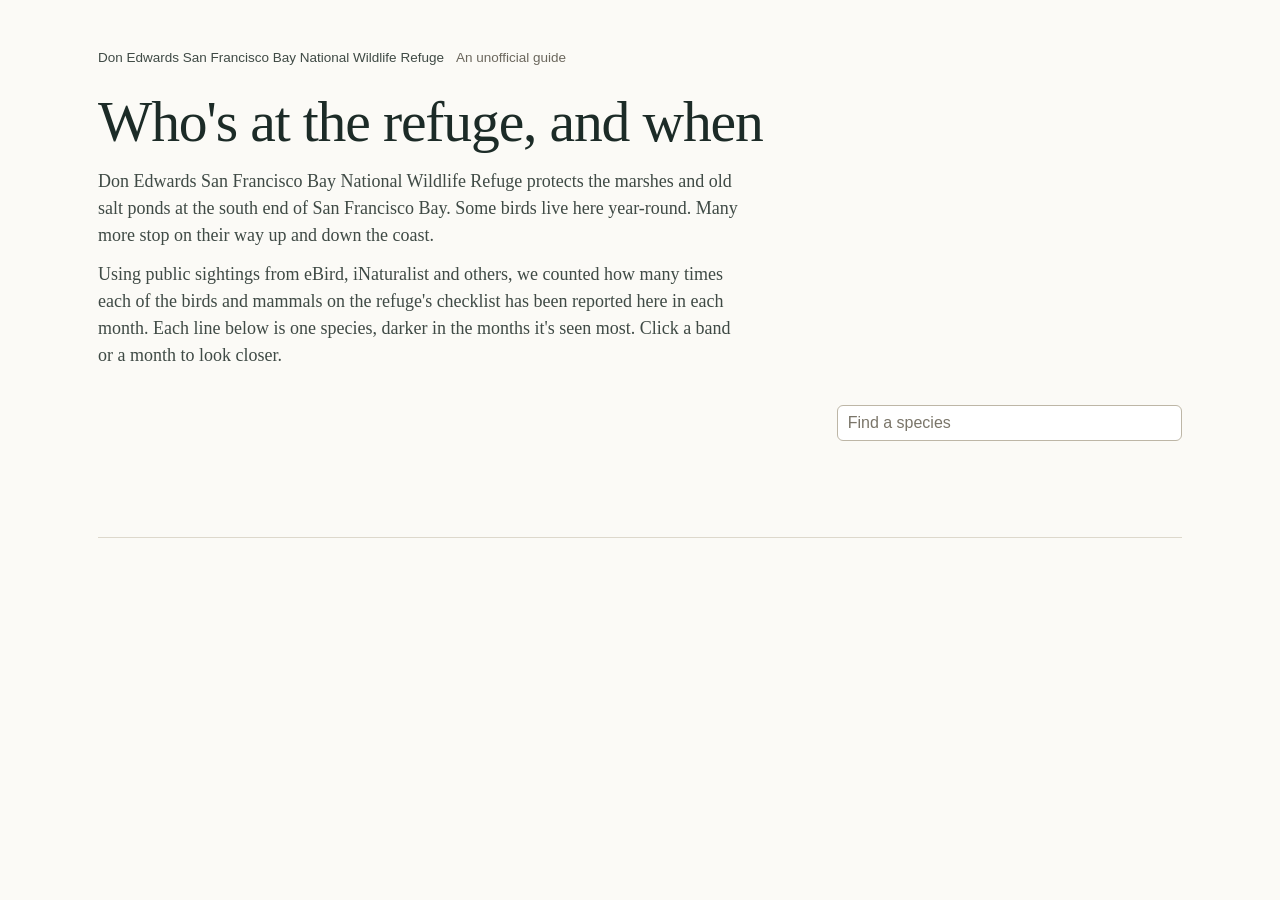
<file: site/template.html>
<!DOCTYPE html>
<html lang="en">
<head>
<meta charset="utf-8">
<meta name="viewport" content="width=device-width, initial-scale=1">
<title>Birds at Don Edwards SF Bay Refuge, month by month</title>
<meta name="description" content="When to see each of the <!--COUNT--> birds and mammals at Don Edwards San Francisco Bay National Wildlife Refuge, month by month, from public eBird and iNaturalist sightings.">
<link rel="canonical" href="https://aksheyd.github.io/desfb/">
<link rel="alternate" type="application/json" href="data/species.json" title="Monthly sightings for every species">
<meta name="robots" content="index, follow, max-image-preview:large">
<meta name="theme-color" content="#fbfaf6">
<meta property="og:type" content="website">
<meta property="og:locale" content="en_US">
<meta property="og:site_name" content="Don Edwards SF Bay Refuge, an unofficial guide">
<meta property="og:title" content="Who's at the refuge, and when">
<meta property="og:description" content="Month by month, the <!--COUNT--> birds and mammals of Don Edwards San Francisco Bay National Wildlife Refuge, from public sightings.">
<meta property="og:url" content="https://aksheyd.github.io/desfb/">
<meta property="og:image" content="https://aksheyd.github.io/desfb/og.png">
<meta property="og:image:width" content="1200">
<meta property="og:image:height" content="630">
<meta property="og:image:alt" content="A chart of <!--COUNT--> species as lines across twelve months, darker when seen more often, with an orange line marking today.">
<meta name="twitter:card" content="summary_large_image">
<link rel="icon" href="data:image/svg+xml,%3Csvg xmlns='http://www.w3.org/2000/svg' viewBox='0 0 32 32'%3E%3Crect width='32' height='32' rx='7' fill='%23fbfaf6'/%3E%3Cg fill='%230f4c46'%3E%3Crect x='6' y='8' width='20' height='2.5' rx='1'/%3E%3Crect x='6' y='13' width='20' height='2.5' rx='1' opacity='.7'/%3E%3Crect x='6' y='18' width='20' height='2.5' rx='1' opacity='.45'/%3E%3Crect x='6' y='23' width='20' height='2.5' rx='1' opacity='.25'/%3E%3C/g%3E%3Crect x='19' y='5' width='2' height='22' fill='%23d9480f'/%3E%3C/svg%3E">
<script type="application/ld+json">/*JSONLD*/</script>
<style>
:root{--paper:#fbfaf6;--ink:#1c2b27;--ink2:#3f4a45;--muted:#6b675d;--rule:#ddd8cc;--empty:#ebe7dd;--today:#d9480f;--today-text:#c2410c;--gap:48px;
--serif:Georgia,'Iowan Old Style','Times New Roman',serif;
--sans:ui-sans-serif,-apple-system,BlinkMacSystemFont,"Segoe UI Variable Display","Segoe UI",Helvetica,"Apple Color Emoji","Noto Sans Arabic","Noto Sans Hebrew",Arial,sans-serif,"Segoe UI Emoji","Segoe UI Symbol";
--ease:cubic-bezier(.23,1,.32,1)}
*{box-sizing:border-box}
html{color-scheme:light}
body{margin:0;background:var(--paper);color:var(--ink);font:16px/24px var(--sans);-webkit-font-smoothing:antialiased}
[hidden]{display:none!important}
button{font:inherit;color:inherit}
.page{max-width:1180px;margin:0 auto;padding:48px clamp(20px,4vw,48px) 96px}
.cols{display:grid;grid-template-columns:minmax(0,2fr) minmax(0,1fr);column-gap:var(--gap)}

.head{align-items:end;margin-bottom:36px}
.site{display:flex;flex-wrap:wrap;gap:0 12px;margin:0 0 24px;font-size:13.5px;line-height:20px;color:var(--ink2)}
.site span{color:var(--muted)}
h1{font-family:var(--serif);font-weight:normal;font-size:clamp(2.3rem,5vw,3.6rem);line-height:1.04;line-height:round(1.04em,1px);letter-spacing:-.02em;margin:0 0 16px;text-wrap:balance}
.dek{font:18px/27px var(--serif);color:var(--ink2);max-width:40rem;margin:0;text-wrap:pretty}
.dek + .dek{margin-top:12px}
.context{font-size:14px;line-height:20px;color:var(--ink2)}
.context h2{font:normal 22px/28px var(--serif);color:var(--ink);margin:0 0 4px}
.context h2 .yr{color:var(--muted)}
.context h2 .now{color:var(--today-text)}
.context p{margin:0 0 8px}
.moves{display:grid;grid-template-columns:auto 1fr;gap:4px 12px;margin:0}
.moves dt{font-weight:600;color:var(--ink)}
.moves dd{margin:0}
.link{background:none;border:0;padding:0;cursor:pointer;text-align:left;line-height:inherit;text-decoration:underline;text-decoration-color:#c9c3b5;text-underline-offset:3px;transition:text-decoration-color .15s var(--ease)}
.link:hover{text-decoration-color:var(--ink)}
.link:focus-visible,.months button:focus-visible,.x:focus-visible{outline:2px solid var(--ink);outline-offset:2px}
.back{display:inline-block;margin-top:12px;color:var(--ink)}

.fig{position:relative;padding-bottom:24px;line-height:20px}
.months{grid-row:1;grid-column:1;display:grid;grid-template-columns:repeat(12,minmax(0,1fr));align-self:end;margin-bottom:4px}
.months button{background:none;border:0;padding:6px 0;font-size:11.5px;line-height:16px;color:var(--muted);cursor:pointer;border-radius:4px;transition:background-color .15s var(--ease),color .15s var(--ease)}
@media (hover:hover) and (pointer:fine){.months button:hover{color:var(--ink);background:rgb(28 43 39 / .05)}}
.months button[aria-pressed=true]{color:var(--ink);font-weight:600;background:rgb(28 43 39 / .07)}
.find{grid-row:1;grid-column:2;align-self:end;margin-bottom:4px}
.find input{display:block;width:100%;font:16px/20px var(--sans);padding:7px 10px;border:1px solid #bdb6a6;border-radius:6px;background:#fff;color:var(--ink)}
.find input::placeholder{color:#7a7569}
.find input:focus-visible{outline:2px solid var(--ink);outline-offset:1px}
.find p{margin:4px 0 0;min-height:16px;font-size:12.5px;line-height:16px;color:var(--muted)}

.note{grid-column:2;grid-row:var(--r);position:relative;margin-bottom:20px}
.note::before,.detail::before{content:'';position:absolute;left:calc(8px - var(--gap));width:calc(var(--gap) - 20px);height:1px}
.note::before{top:12px;background:#b9b3a6}
.note h3{font:normal 18px/24px var(--serif);margin:0}
.note h3 span{font:13px/24px var(--sans);color:var(--muted);margin-left:6px}
.note p{margin:4px 0 6px;font-size:14px;line-height:20px;color:var(--muted);text-wrap:pretty}
.note .link{display:block;font-size:13px;line-height:20px;color:var(--ink2)}

.band{grid-column:1;grid-row:var(--r);margin-bottom:20px;cursor:zoom-in}
.band.open{grid-column:1/-1;grid-row:calc(var(--r) + 1);display:grid;grid-template-columns:subgrid;grid-auto-rows:14px;row-gap:2px;align-items:center;cursor:pointer}
.ln{height:2px;margin-bottom:1px;background-color:var(--empty);transition:opacity .2s var(--ease)}
.nm{display:none}
.band.open .ln{grid-column:1;height:12px;margin:0;border-radius:2px}
.band.open .nm{display:block;grid-column:2;font-size:12.5px;line-height:14px;white-space:nowrap;overflow:hidden;text-overflow:ellipsis;color:var(--ink2);transition:opacity .2s var(--ease)}
.ln.off,.nm.off{opacity:.16}
.ln.sel{outline:1px solid var(--ink);outline-offset:1px}
.nm.sel{color:var(--ink);font-weight:600}

.today,.mcol{position:absolute;top:var(--top,64px);bottom:24px;pointer-events:none}
.today{width:2px;margin-left:-1px;background:var(--today);z-index:1}
.today-label{position:absolute;bottom:2px;margin-left:6px;font-size:11.5px;font-weight:600;line-height:16px;color:var(--today-text);pointer-events:none;white-space:nowrap}
.mcol{background:rgb(28 43 39 / .07);border-radius:2px}
.zoomed .page{cursor:zoom-out;padding-bottom:calc(50vh + var(--card-height,480px) / 2)}
.zoomed .note,.zoomed .context,.zoomed .find{cursor:auto}
.tip{position:fixed;z-index:10;pointer-events:none;padding:2px 8px;border-radius:4px;background:var(--paper);box-shadow:0 0 0 1px rgb(28 43 39 / .1),0 2px 8px rgb(28 43 39 / .08);font-size:13px;line-height:20px;white-space:nowrap}

.detail{position:absolute;z-index:3;display:flex;flex-direction:column;width:calc((100% - var(--gap)) / 3);left:calc((100% - var(--gap)) * 2 / 3 + var(--gap));padding:16px;background:var(--paper);border-radius:8px;box-shadow:0 0 0 1px rgb(28 43 39 / .08),0 8px 24px rgb(28 43 39 / .12);cursor:auto;animation:pop .18s var(--ease)}
@keyframes pop{from{opacity:0;transform:translateY(4px) scale(.98)}to{opacity:1;transform:none}}
.detail::before{top:var(--pin,8px);background:var(--ink)}
.photo{position:relative}
.photo img,.nophoto{display:block;width:100%;aspect-ratio:3/2;border-radius:4px;background:var(--empty)}
.photo img{height:auto;object-fit:cover;transition:opacity .15s var(--ease)}
.photo img.loading{opacity:0}
.nophoto{display:grid;place-content:center;justify-items:center;gap:4px;padding:16px 24px;text-align:center;font-size:13px;line-height:20px;color:var(--ink2)}
.nophoto p{margin:0;text-wrap:balance}
.nophoto a{color:var(--ink);text-underline-offset:3px}
.x{position:absolute;top:8px;right:8px;width:32px;height:32px;display:grid;place-items:center;border:0;border-radius:50%;background:var(--paper);box-shadow:0 0 0 1px rgb(28 43 39 / .12),0 1px 3px rgb(28 43 39 / .12);color:var(--ink);cursor:pointer;transition:background-color .15s var(--ease)}
.x::before{content:'';position:absolute;inset:-6px}
.x svg,.nav svg{flex:none;width:16px;height:16px}
@media (hover:hover) and (pointer:fine){.x:hover{background:#f1efe8}}
.nav{display:flex;gap:8px;margin-top:auto}
.nav button{flex:1 1 0;min-width:0;display:flex;align-items:center;gap:6px;height:32px;padding:0 10px;border:0;border-radius:6px;background:var(--empty);color:var(--ink);font-size:13px;line-height:20px;cursor:pointer;transition:background-color .15s var(--ease)}
.nav .next{justify-content:flex-end}
.nav button span{min-width:0;overflow:hidden;text-overflow:ellipsis;white-space:nowrap}
@media (hover:hover) and (pointer:fine){.nav button:not(:disabled):hover{background:#e2ddd1}}
.nav button:not(:disabled):active{background:#d8d2c4}
.nav button:disabled{visibility:hidden}
.nav button:focus-visible{outline:2px solid var(--ink);outline-offset:2px}
.detail h3{font:normal 20px/24px var(--serif);margin:12px 0 0;text-wrap:balance}
.detail .sci,.detail .when,.detail .meta{white-space:nowrap;overflow:hidden;text-overflow:ellipsis}
.detail .sci{font:italic 14px/20px var(--serif);color:var(--muted);margin:0}
.detail .was{font-size:13px;line-height:20px;color:var(--muted);margin:0}
.detail .when{font-size:14px;line-height:20px;margin:12px 0 8px}
.strip{position:relative;height:8px;border-radius:2px;background-color:var(--empty)}
.strip i{position:absolute;top:-3px;bottom:-3px;width:2px;margin-left:-1px;background:var(--today)}
.ticks{display:grid;grid-template-columns:repeat(12,minmax(0,1fr));margin-top:4px;font-size:10px;line-height:14px;color:var(--muted);text-align:center}
.detail .meta{font-size:13px;line-height:20px;color:var(--muted);margin:12px 0 0}
.credit{font-size:11px;line-height:16px;color:var(--muted);margin:8px 0 16px;overflow-wrap:anywhere}
.credit a{color:var(--ink);text-underline-offset:3px}

.sr-only{position:absolute;width:1px;height:1px;overflow:hidden;clip-path:inset(50%);white-space:nowrap}
.foot{margin-top:48px;padding-top:24px;border-top:1px solid var(--rule);font-size:13px;line-height:20px;color:var(--muted)}
.foot p{margin:0 0 8px;text-wrap:pretty}
.foot ul{margin:0 0 8px;padding:0;list-style:none}
.foot a{color:var(--ink2);text-underline-offset:3px}

@media (max-width:760px){
 .cols{grid-template-columns:minmax(0,1fr)}
 .head{row-gap:24px}
 .find{grid-row:1;grid-column:1;margin-bottom:24px}
 .months{grid-row:2}
 .months button{min-height:44px}
 .note,.band,.band.open{grid-row:auto;grid-column:1}
 .note{margin-bottom:8px}
 .note::before,.today,.today-label,.mcol{display:none}
 .band.open{grid-template-columns:minmax(0,1fr) 8.5rem;column-gap:12px}
 .band.open .ln{grid-column:1}
 .band.open .nm{grid-column:2}
 .link{position:relative}
 .link::before{content:'';position:absolute;inset:-12px -2px}
 .x::before{inset:-8px}
 .nav button{height:44px}
 .foot{row-gap:8px}
 .detail{position:fixed;left:0;right:0;bottom:0;top:auto!important;width:auto;max-height:72vh;overflow:auto;overscroll-behavior:contain;border-radius:14px 14px 0 0;animation:sheet .22s var(--ease);padding-bottom:calc(16px + env(safe-area-inset-bottom))}
 .detail::before{display:none}
}
@keyframes sheet{from{transform:translateY(16px);opacity:0}to{transform:none;opacity:1}}
@media (prefers-reduced-motion:reduce){*{animation:none!important;transition:none!important}}
</style>
</head>
<body>
<main class="page">
  <header class="head cols">
    <div>
      <p class="site">Don Edwards San Francisco Bay National Wildlife Refuge<span>An unofficial guide</span></p>
      <h1>Who's at the refuge, and when</h1>
      <p class="dek">Don Edwards San Francisco Bay National Wildlife Refuge protects the marshes and old salt ponds at the south end of San Francisco Bay. Some birds live here year-round. Many more stop on their way up and down the coast.</p>
      <p class="dek">Using public sightings from eBird, iNaturalist and others, we counted how many times each of the <!--COUNT--> birds and mammals on the refuge's checklist has been reported here in each month. Each line below is one species, darker in the months it's seen most. Click a band or a month to look closer.</p>
    </div>
    <section class="context" aria-live="polite" aria-label="This month at the refuge"><!--CONTEXT--></section>
  </header>
  <section class="fig cols" aria-labelledby="fig-title">
    <h2 class="sr-only" id="fig-title">All <!--COUNT--> species, month by month</h2>
    <div class="months" role="group" aria-label="Show who is here in a month"><!--MONTHS--></div>
    <div class="find"><input type="search" placeholder="Find a species" aria-label="Find a species" autocomplete="off" spellcheck="false"><p aria-live="polite"></p></div>
<!--FIG-->
  </section>
  <footer class="foot cols"><!--FOOTER--></footer>
</main>
<div class="tip" hidden></div>
<script id="data" type="application/json">/*DATA*/</script>
<script>
const D = JSON.parse(document.getElementById('data').textContent);
const MONTHS = ['January', 'February', 'March', 'April', 'May', 'June', 'July', 'August', 'September', 'October', 'November', 'December'];
const LINE = '15 76 70';
const PITCH = 16;
const WELL_SEEN = 0.6;
const MAX = Math.max(...D.species.flatMap((s) => s.m));
const fig = document.querySelector('.fig');
const monthsEl = fig.querySelector('.months');
const input = fig.querySelector('.find input');
const findHint = fig.querySelector('.find p');
const context = document.querySelector('.context');
const tip = document.querySelector('.tip');
const narrow = matchMedia('(max-width: 760px)');
const reduced = matchMedia('(prefers-reduced-motion: reduce)');
const state = { open: new Set(), month: null, query: '', sel: null };
const lines = [];
const names = [];
const groupOf = [];
let detail = null;
let cardHeight = 0;
const icon = (d) => `<svg viewBox="0 0 16 16" aria-hidden="true"><path d="${d}" fill="none" stroke="currentColor" stroke-width="1.75" stroke-linecap="round" stroke-linejoin="round"/></svg>`;
const ICON = { up: icon('M8 13V3M3.5 7.5 8 3l4.5 4.5'), down: icon('M8 3v10M3.5 8.5 8 13l4.5-4.5'), close: icon('M4 4l8 8M12 4l-8 8') };
const preloaded = new Set();

function h(tag, props = {}, ...kids) {
  const el = Object.assign(document.createElement(tag), props);
  for (const k of kids.flat(2)) if (k != null && k !== false) el.append(k);
  return el;
}

function gradient(ms) {
  const shade = ms.map((n) => Math.log1p(n) / Math.log1p(MAX));
  const wrap = (shade[0] + shade[11]) / 2;
  const stop = (a, at) => `rgb(${LINE} / ${a.toFixed(3)}) ${at.toFixed(2)}%`;
  return `linear-gradient(to right, ${[stop(wrap, 0), ...shade.map((a, i) => stop(a, ((i + 0.5) / 12) * 100)), stop(wrap, 100)].join(', ')})`;
}

const total = (s) => s.m.reduce((a, b) => a + b, 0);
const figWidth = (fraction) => `calc((100% - var(--gap)) * ${(2 / 3) * fraction})`;
const chartTop = () => monthsEl.offsetTop + monthsEl.offsetHeight + 4;
const visibleOrder = () => D.groups.flatMap((g) => g.ids.filter((i) => !lines[i].hidden));
const isOpen = (g) => g.band.classList.contains('open');

function nameList(ids, k = 3) {
  const shown = ids.slice(0, k);
  const out = [];
  shown.forEach((i, j) => {
    if (j) out.push(j === shown.length - 1 && ids.length <= k ? ' and ' : ', ');
    out.push(h('button', { type: 'button', className: 'link', textContent: D.species[i].n, onclick: () => select(i) }));
  });
  if (ids.length > k) out.push(` and ${ids.length - k} more`);
  return out;
}

function bestPhrase(s) {
  const n = total(s);
  if (!n) return 'No sightings reported here yet.';
  if (n < D.seldom) return `Seldom seen, with fewer than ${D.seldom} sightings.`;
  const good = s.p.map((v) => v >= WELL_SEEN);
  if (good.every(Boolean)) return 'Seen in good numbers all year.';
  let best = [0, 0];
  for (let st = 0; st < 12; st++) {
    if (!good[st] || good[(st + 11) % 12]) continue;
    let len = 0;
    while (len < 12 && good[(st + len) % 12]) len++;
    if (len > best[1]) best = [st, len];
  }
  const [first, length] = best;
  const last = (first + length - 1) % 12;
  return first === last ? `Seen most in ${MONTHS[first]}.` : `Seen most from ${MONTHS[first]} to ${MONTHS[last]}.`;
}

function renderContext() {
  const m = state.month ?? D.now;
  const info = D.months[m];
  const arr = state.month == null ? D.nowArr : info.arr;
  const dep = state.month == null ? D.nowDep : info.dep;
  const most = info.seen === D.maxSeen ? ', more than in any other month' : '';
  const heading = state.month == null
    ? h('h2', {}, h('span', { className: 'yr', textContent: String(D.nowYear) }), ' ', h('span', { className: 'now', textContent: D.nowLabel }))
    : h('h2', { textContent: MONTHS[m] });
  context.replaceChildren(...[
    heading,
    h('p', { textContent: `${info.seen} species are seen here in ${MONTHS[m]}${most}.` }),
    h('dl', { className: 'moves' },
      arr.length ? [h('dt', { textContent: 'Arriving' }), h('dd', {}, nameList(arr))] : null,
      dep.length ? [h('dt', { textContent: 'Leaving' }), h('dd', {}, nameList(dep))] : null),
    state.month != null ? h('button', { type: 'button', className: 'link back', textContent: 'Back to today', onclick: () => setMonth(null) }) : null,
  ].filter(Boolean));
}

function setToday(date) {
  const m = date.getMonth();
  const day = date.getDate();
  const days = new Date(date.getFullYear(), m + 1, 0).getDate();
  const arr = D.months[m].arr;
  Object.assign(D, {
    now: m,
    today: (m + (day - 0.5) / days) / 12,
    nowLabel: `${day <= 10 ? 'Early' : day <= 20 ? 'Mid' : 'Late'} ${MONTHS[m]}`,
    nowArr: [...arr, ...D.months[(m + 1) % 12].arr.filter((i) => !arr.includes(i))],
    nowDep: D.months[m].dep,
  });
  for (const el of fig.querySelectorAll('.today, .today-label')) el.style.left = figWidth(D.today);
}

monthsEl.querySelectorAll('button').forEach((b, i) => {
  b.onclick = () => setMonth(state.month === i ? null : i);
});

for (const g of D.groups) {
  g.note = fig.querySelector(`.note[data-group="${g.key}"]`);
  g.band = fig.querySelector(`.band[data-group="${g.key}"]`);
  g.btn = g.note.querySelector('.link');
  g.btn.onclick = () => toggleGroup(g);
  g.count = g.note.querySelector('h3 span');
  g.sentenceEl = g.note.querySelector('p');
  for (const ln of g.band.querySelectorAll('.ln')) {
    lines[Number(ln.dataset.i)] = ln;
    groupOf[Number(ln.dataset.i)] = g;
  }
  for (const nm of g.band.querySelectorAll('.nm')) names[Number(nm.dataset.i)] = nm;
  g.hits = g.ids;
}

const mcol = fig.querySelector('.mcol');

function layout() {
  fig.style.setProperty('--top', `${chartTop()}px`);
  positionDetail();
}

function syncZoom() {
  document.documentElement.classList.toggle('zoomed', state.sel != null || state.open.size > 0);
}

function applyOpen() {
  syncZoom();
  for (const g of D.groups) {
    const open = state.query ? g.hits.length > 0 : state.open.has(g.key);
    g.band.classList.toggle('open', open);
    g.btn.textContent = open ? 'Hide the names' : `Show all ${g.ids.length} names`;
    g.btn.hidden = Boolean(state.query);
    g.btn.setAttribute('aria-expanded', String(open));
  }
  layout();
}

function firstWithPhoto(g) {
  const shown = g.ids.filter((i) => !lines[i].hidden);
  return shown.find((i) => D.species[i].ph) ?? shown[0] ?? null;
}

function openGroup(g) {
  state.open.add(g.key);
  applyOpen();
  select(firstWithPhoto(g));
}

function toggleGroup(g) {
  if (!state.open.has(g.key)) {
    openGroup(g);
    return;
  }
  state.open.delete(g.key);
  if (state.sel != null && groupOf[state.sel] === g) state.sel = null;
  applyOpen();
  renderDetail();
}

function zoomOut() {
  if (state.sel == null && !state.open.size) return;
  state.open.clear();
  state.sel = null;
  applyOpen();
  renderDetail();
}

function step(dir, { focusButton = false } = {}) {
  const order = visibleOrder();
  const next = order[order.indexOf(state.sel) + dir];
  if (next == null) return;
  select(next, { instant: true });
  if (focusButton) detail?.querySelector(dir < 0 ? '.nav .prev' : '.nav .next')?.focus({ preventScroll: true });
}

function applySearch() {
  const q = state.query;
  let count = 0;
  for (const g of D.groups) {
    g.hits = q ? g.ids.filter((i) => D.species[i].key.includes(q)) : g.ids;
    const hit = new Set(g.hits);
    for (const i of g.ids) {
      lines[i].hidden = !hit.has(i);
      names[i].hidden = !hit.has(i);
    }
    g.note.hidden = g.band.hidden = Boolean(q) && !g.hits.length;
    g.count.textContent = q ? `${g.hits.length} of ${g.ids.length}` : String(g.ids.length);
    g.sentenceEl.hidden = Boolean(q);
    if (q) count += g.hits.length;
  }
  findHint.textContent = q ? (count ? `${count} species found` : 'No species by that name') : '';
  if (state.sel != null && lines[state.sel].hidden) state.sel = null;
  applyOpen();
  renderDetail();
}

function setMonth(m) {
  state.month = m;
  monthsEl.querySelectorAll('button').forEach((b, i) => b.setAttribute('aria-pressed', String(i === m)));
  D.species.forEach((s, i) => {
    const off = m != null && s.p[m] < D.present;
    lines[i].classList.toggle('off', off);
    names[i].classList.toggle('off', off);
  });
  mcol.hidden = m == null;
  if (m != null) {
    mcol.style.left = figWidth(m / 12);
    mcol.style.width = figWidth(1 / 12);
  }
  renderContext();
}

function buildCard(s, i, groupTitle) {
  const n = total(s);
  const strip = h('div', { className: 'strip' }, h('i'));
  strip.style.backgroundImage = gradient(s.m);
  strip.firstChild.style.left = `${D.today * 100}%`;
  const photos = s.u ? `${s.u}/browse_photos` : `https://www.inaturalist.org/search?q=${encodeURIComponent(s.n)}`;
  let picture;
  if (s.ph) {
    picture = h('img', { src: s.ph, alt: s.n, width: 240, height: 160 });
    if (!picture.complete) {
      picture.classList.add('loading');
      picture.onload = () => picture.classList.remove('loading');
    }
  } else {
    picture = h('div', { className: 'nophoto' },
      h('p', { textContent: 'No free-to-use photo of this one yet.' }),
      h('a', { href: photos, target: '_blank', rel: 'noopener', textContent: 'See photos on iNaturalist' }));
  }
  const order = visibleOrder();
  const at = order.indexOf(i);
  const close = h('button', { type: 'button', className: 'x', innerHTML: ICON.close, onclick: () => select(null) });
  close.setAttribute('aria-label', 'Close');
  const neighbor = (dir) => {
    const other = D.species[order[at + dir]];
    const word = dir < 0 ? 'Previous' : 'Next';
    const b = h('button', { type: 'button', className: dir < 0 ? 'prev' : 'next', disabled: !other, onclick: () => step(dir, { focusButton: true }),
      innerHTML: dir < 0 ? ICON.up : ICON.down, title: other ? other.n : '' });
    const label = h('span', { textContent: other ? other.n : word });
    if (dir < 0) b.append(label);
    else b.prepend(label);
    b.setAttribute('aria-label', other ? `${word} species: ${other.n}` : `No ${word.toLowerCase()} species`);
    return b;
  };
  const card = h('aside', { className: 'detail' },
    h('div', { className: 'photo' }, picture, close),
    h('h3', { textContent: s.n }),
    h('p', { className: 'sci', textContent: s.s }),
    s.f ? h('p', { className: 'was', textContent: `Listed as ${s.f} on the 2008 checklist` }) : null,
    h('p', { className: 'when', textContent: bestPhrase(s) }),
    strip,
    h('div', { className: 'ticks' }, MONTHS.map((m) => h('span', { textContent: m[0] }))),
    h('p', { className: 'meta', textContent: `${groupTitle} \u00b7 ${n ? `${n.toLocaleString()} sightings on record` : 'no sightings on record yet'}` }),
    h('p', { className: 'credit' }, s.cr ? `Photo ${s.cr} \u00b7 ` : null,
      s.u ? h('a', { href: s.u, target: '_blank', rel: 'noopener', textContent: 'iNaturalist page' }) : null),
    h('nav', { className: 'nav' }, neighbor(-1), neighbor(1)),
  );
  card.querySelector('.nav').setAttribute('aria-label', 'Step through species');
  card.setAttribute('aria-label', s.n);
  return card;
}

function measureCardHeight() {
  const longest = (key) => D.species.reduce((a, s) => ((s[key] || '').length > (a[key] || '').length ? s : a));
  const busiest = D.species.reduce((a, s) => (total(s) > total(a) ? s : a));
  const probe = { ...busiest, n: longest('n').n, s: longest('s').s, f: longest('f').f, cr: longest('cr').cr, ph: null };
  const card = buildCard(probe, -1, 'Passing through');
  card.style.visibility = 'hidden';
  card.style.animation = 'none';
  fig.append(card);
  cardHeight = Math.ceil(card.offsetHeight / PITCH) * PITCH;
  card.remove();
  document.documentElement.style.setProperty('--card-height', `${cardHeight}px`);
  if (detail) detail.style.minHeight = `${cardHeight}px`;
}

function preload(i) {
  const order = visibleOrder();
  const at = order.indexOf(i);
  for (const d of [-2, -1, 1, 2]) {
    const src = D.species[order[at + d]]?.ph;
    if (src && !preloaded.has(src)) {
      preloaded.add(src);
      new Image().src = src;
    }
  }
}

function renderDetail() {
  document.querySelectorAll('.sel').forEach((el) => el.classList.remove('sel'));
  syncZoom();
  if (state.sel == null) {
    detail?.remove();
    detail = null;
    return;
  }
  const i = state.sel;
  const card = buildCard(D.species[i], i, groupOf[i].title);
  if (detail) {
    detail.replaceChildren(...card.childNodes);
    detail.setAttribute('aria-label', D.species[i].n);
  } else {
    detail = card;
    fig.append(detail);
  }
  detail.style.minHeight = `${cardHeight}px`;
  lines[i].classList.add('sel');
  names[i].classList.add('sel');
  positionDetail();
  preload(i);
}

function positionDetail() {
  if (!detail || state.sel == null) return;
  if (narrow.matches) {
    detail.style.top = '';
    return;
  }
  const figTop = fig.getBoundingClientRect().top;
  const band = groupOf[state.sel].band.getBoundingClientRect();
  const row = names[state.sel].getBoundingClientRect();
  const origin = band.top - figTop - 1;
  const rowTop = row.top - figTop;
  const floor = chartTop();
  let top = Math.max(rowTop - 1, floor);
  top = origin + Math.ceil((top - origin) / PITCH - 0.001) * PITCH;
  detail.style.top = `${top}px`;
  detail.style.setProperty('--pin', `${Math.round(rowTop + row.height / 2 - top)}px`);
}

function centerOnCard({ instant = false } = {}) {
  if (!detail) return;
  const behavior = instant || reduced.matches ? 'auto' : 'smooth';
  if (narrow.matches) {
    const r = lines[state.sel].getBoundingClientRect();
    const room = innerHeight - detail.offsetHeight;
    scrollTo({ top: Math.max(0, scrollY + r.top + r.height / 2 - room / 2), behavior });
    return;
  }
  const figY = fig.getBoundingClientRect().top + scrollY;
  scrollTo({ top: Math.max(0, figY + detail.offsetTop + detail.offsetHeight / 2 - innerHeight / 2), behavior });
}

function select(i, { instant = false } = {}) {
  state.sel = i;
  if (i != null && !isOpen(groupOf[i])) {
    state.open.add(groupOf[i].key);
    applyOpen();
  }
  renderDetail();
  if (i != null) centerOnCard({ instant });
}

function speciesAt(e) {
  const hit = e.target.closest('.ln, .nm');
  if (hit) return Number(hit.dataset.i);
  const band = e.target.closest('.band');
  if (!band) return null;
  let best = null;
  let dist = Infinity;
  for (const ln of band.querySelectorAll('.ln:not([hidden])')) {
    const r = ln.getBoundingClientRect();
    const d = Math.abs(r.top + r.height / 2 - e.clientY);
    if (d < dist) {
      dist = d;
      best = Number(ln.dataset.i);
    }
  }
  return best;
}

fig.addEventListener('pointermove', (e) => {
  const overText = e.target.closest('.nm, .detail, .note');
  const i = e.pointerType === 'mouse' && !overText ? speciesAt(e) : null;
  if (i == null) {
    tip.hidden = true;
    return;
  }
  tip.textContent = D.species[i].n;
  tip.hidden = false;
  tip.style.left = `${e.clientX + 14}px`;
  tip.style.top = `${e.clientY - 32}px`;
});
fig.addEventListener('pointerleave', () => { tip.hidden = true; });
fig.addEventListener('click', (e) => {
  if (e.target.closest('.detail, .note, .find, .months')) return;
  const i = speciesAt(e);
  if (i == null) return;
  tip.hidden = true;
  if (!isOpen(groupOf[i])) openGroup(groupOf[i]);
  else select(state.sel === i ? null : i);
});

function setQuery(q) {
  if (state.query && !q) state.sel = null;
  state.query = q;
  applySearch();
}

input.addEventListener('input', () => setQuery(input.value.trim().toLowerCase()));
input.addEventListener('keydown', (e) => {
  if (e.key === 'Enter') {
    const first = D.groups.flatMap((g) => g.hits)[0];
    if (state.query && first != null) select(first);
  }
  if (e.key === 'Escape' && input.value) {
    e.stopPropagation();
    input.value = '';
    setQuery('');
  }
});

const STEP_KEYS = { ArrowDown: 1, ArrowRight: 1, s: 1, d: 1, ArrowUp: -1, ArrowLeft: -1, w: -1, a: -1 };

document.addEventListener('keydown', (e) => {
  if (e.target === input || e.metaKey || e.ctrlKey || e.altKey) return;
  if (e.key === 'Escape') {
    if (state.sel != null) select(null);
    else if (state.month != null) setMonth(null);
  }
  const dir = STEP_KEYS[e.key.length === 1 ? e.key.toLowerCase() : e.key];
  if (dir && state.sel != null) {
    e.preventDefault();
    step(dir);
  }
});

document.addEventListener('click', (e) => {
  if (e.target.closest('button, a, input, .band, .detail, .note, .context, .find, .months')) return;
  zoomOut();
});

function relayout() {
  measureCardHeight();
  layout();
}

addEventListener('resize', relayout);
narrow.addEventListener('change', relayout);
setToday(new Date());
renderContext();
applyOpen();
measureCardHeight();
</script>
</body>
</html>
</file>
